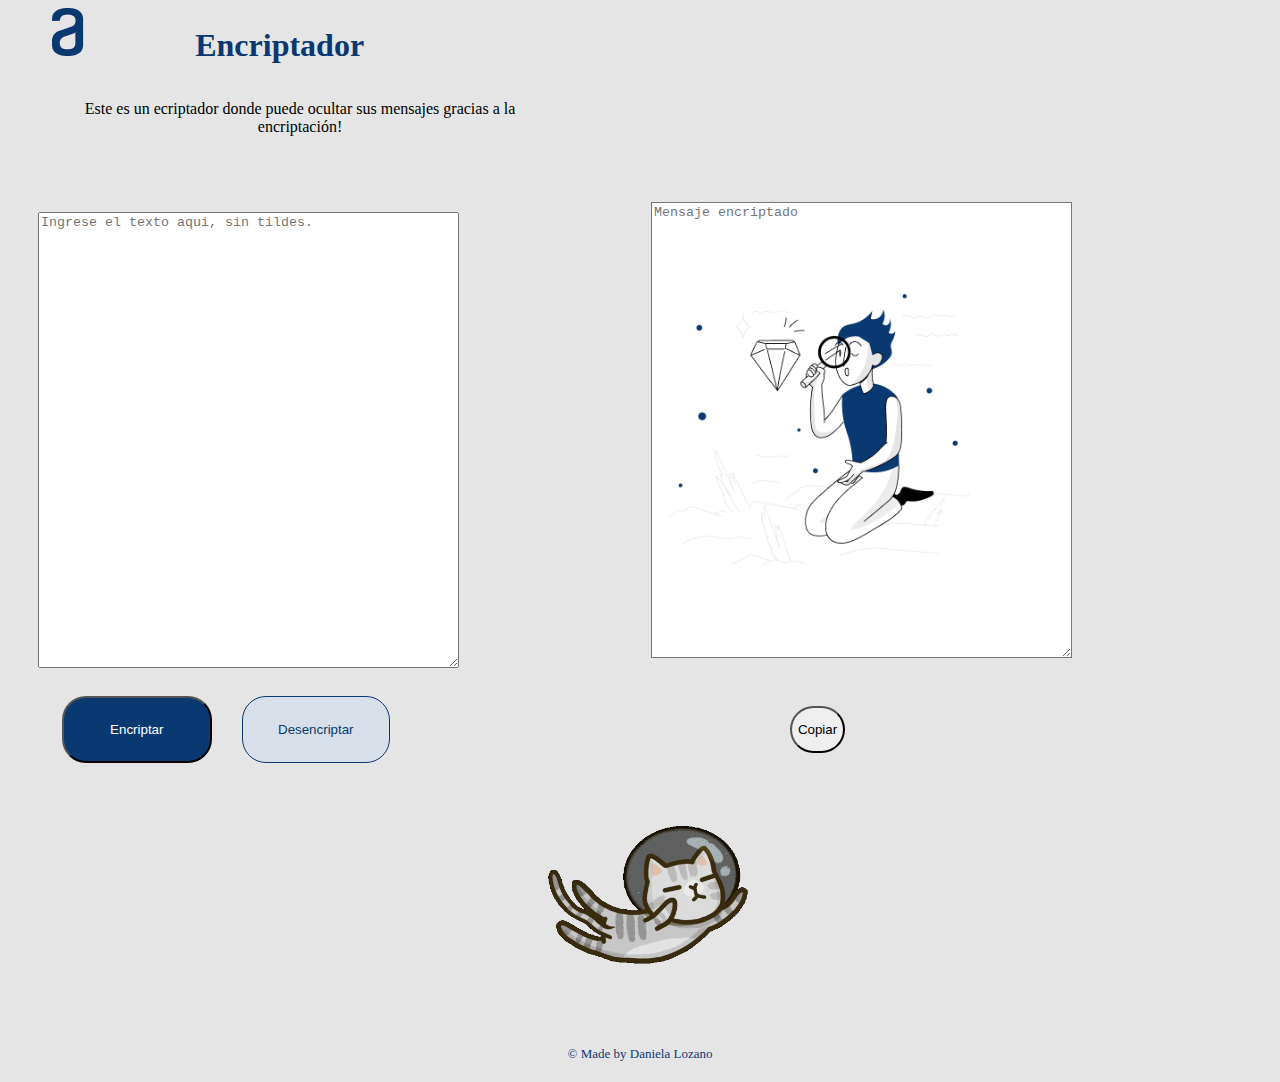
<file: index.html>
<!DOCTYPE html>
<html lang="es">
<head>
    <meta charset="UTF-8">
    <meta http-equiv="X-UA-Compatible" content="IE=edge">
    <meta name="viewport" content="width=device-width, initial-scale=1.0">
    <title>Encriptador de texto</title>

    <link rel="stylesheet" href="frontEncriptador.css">
</head>
<body>
    <header>
        <section>
            <img src="Imagenes/Logo.png" alt="Logo letra a">
            <h1>Encriptador</h1>
        </section>
    </header>
    <main>
        <section class="entradaTexto">
            <p>Este es un ecriptador donde puede ocultar sus mensajes gracias a la encriptación!</p>
            <textarea class="inputTexto" cols="50" rows="30" placeholder="Ingrese el texto aqui, sin tildes."></textarea>
            <!--<input type="text" id="txtEntradaTexto" placeholder="Ingrese su texto aqui" class="cajaTexto">-->
            <div class="botones">
                <button class="encriptar" onclick="btnEncriptar()">Encriptar</button>
                <!-- <input type="button" value="Encriptar" class="encriptar"> -->
                <button class="desencriptar" onclick="btnDesencriptar()">Desencriptar</button>
            </div>
            
        </section>
        <section class="salidaTexto"> <!--Resultado de encriptar-->
            <!--textarea es util para mas texto-->
            <textarea class="mensaje" cols="50" rows="30" placeholder="Mensaje encriptado"></textarea>
            <div class="botones">
                <button class="copiar" onclick="copiar()">Copiar</button>
            </div>
        </section>
    </main>   
    <script src="script.js"></script>
    <footer> <!--pie de pagina-->
        <section>
            <img src="Imagenes/gato.gif" alt="gato muestra" class="imgGato">
        </section>
        <section>
            <p class="copyright">&copy Made by Daniela Lozano</p>
        </section>
        
    </footer>
</body>
</html>
</file>
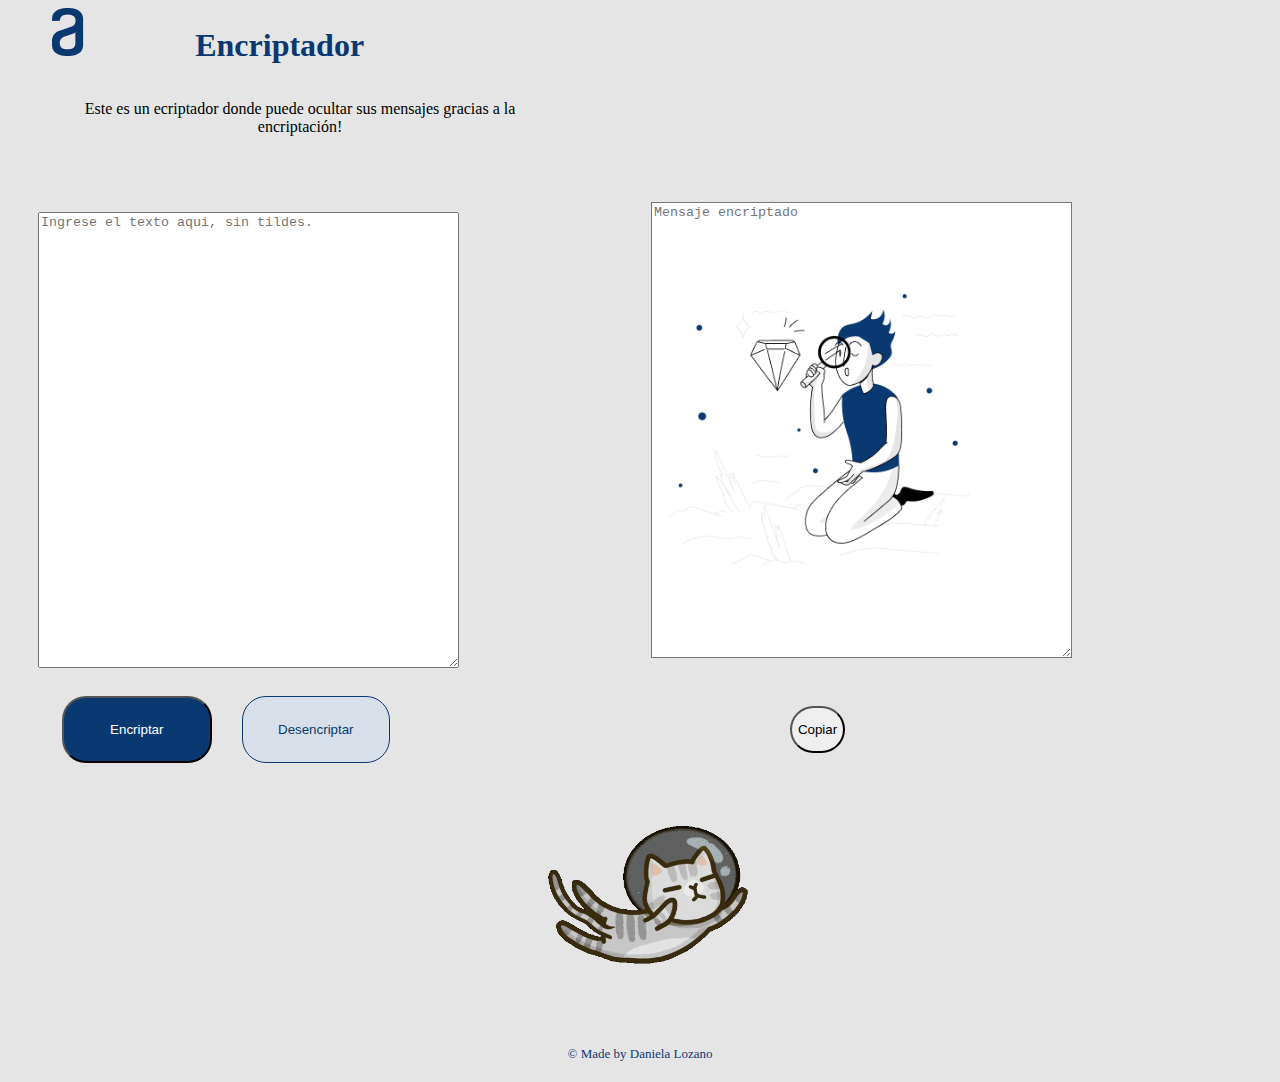
<file: estructura.html>
<!DOCTYPE html>
<html lang="es">
<head>
    <meta charset="UTF-8">
    <meta http-equiv="X-UA-Compatible" content="IE=edge">
    <meta name="viewport" content="width=device-width, initial-scale=1.0">
    <title>Encriptador de texto</title>

    <link rel="stylesheet" href="frontEncriptador.css">
</head>
<body>
    <header>
        <section>
            <img src="Imagenes/Logo.png" alt="Logo letra a">
            <h1>Encriptador</h1>
        </section>
    </header>
    <main>
        <section class="entradaTexto">
            <p>Este es un ecriptador donde puede ocultar sus mensajes gracias a la encriptación!</p>
            <textarea class="inputTexto" cols="50" rows="30" placeholder="Ingrese el texto aqui, sin tildes."></textarea>
            <!--<input type="text" id="txtEntradaTexto" placeholder="Ingrese su texto aqui" class="cajaTexto">-->
            <div class="botones">
                <button class="encriptar" onclick="btnEncriptar()">Encriptar</button>
                <!-- <input type="button" value="Encriptar" class="encriptar"> -->
                <button class="desencriptar" onclick="btnDesencriptar()">Desencriptar</button>
            </div>
            
        </section>
        <section class="salidaTexto"> <!--Resultado de encriptar-->
            <!--textarea es util para mas texto-->
            <textarea class="mensaje" cols="50" rows="30" placeholder="Mensaje encriptado"></textarea>
            <div class="botones">
                <button class="copiar" onclick="copiar()">Copiar</button>
            </div>
        </section>
    </main>   
    <script src="script.js"></script>
    <footer> <!--pie de pagina-->
        <section>
            <img src="Imagenes/gato.gif" alt="gato muestra" class="imgGato">
        </section>
        <section>
            <p class="copyright">&copy Made by Daniela Lozano</p>
        </section>
        
    </footer>
</body>
</html>
</file>
<file: frontEncriptador.css>
img, h1{
    display: inline;
}

h1{
    margin-left: 5%;
    color: #0A3871;
    font-size: 32px;
}

body{
    background-color: #E5E5E5;
}

.main{
    display: flex;/*Para que este horizontal*/
    margin-left: 80px;
    margin-bottom: 70px;
}

p{
    text-align: center;
    margin-left: 1%;
    padding-top: 20px;
}

.entradaTexto, .salidaTexto{
    display: inline-block;
}

.entradaTexto{
    padding-left: 30px;
}

.inputTexto{
    margin-top: 60px;
}

.botones{
    display: flex;
    flex-direction: row;
    padding: 24px;

    /**Posicion*/
    position: static;
    width: 328px;
    height: 67px;
    left: 0px;
    top: 0px; 

}


.encriptar{
    background: #0A3871;
    color: white;
    border-radius: 24px;
    
    position: static;
    width: 328px;
    height: 67px;
    left: 352px;
    top: 0px;
}

.encriptar:hover, .desencriptar:hover{
    background: gray;
}
.desencriptar{
    background: #D8DFE8;
    color: #0A3871;

    margin-left: 30px;
    position: static;
    width: 328px;
    height: 67px;
    left: 352px;
    top: 0px;

    border: 1px solid #0A3871;
    box-sizing: border-box;
    border-radius: 24px;

    
}

.informacion{
    font-size: 15px;
}

.mensaje{
    position: relative;
    margin-top: 20px;
    margin-left: 90px;
    background-image: url(Imagenes/Muñeco.png);
    background-repeat: no-repeat;
    background-position: 18px;
    background-size: 300px;
}

.copiar{
    position: relative;
    margin-top: 20px;
    margin-left: 205px;  
    border-radius: 24px;  
}

footer{
    text-align: center;
    display: inline;
}

.imgGato{
    display: inline;
    size: 20%;
    width: 20%;
    height: 20%;
}


.copyright{
    color: #0A3871;
    font-size: 13px;
    margin: 20px;
    
  
}


/*


.encriptar, .desencriptar{
    width: 328px;
    height: 67px;
    border-radius: 24px;
    padding: 24px;
    gap: 8px;
    stroke: solid;
    align-items: center;
    margin: 0 1.5%; /*Espacio externo entre los elementos*/ /*
    box-sizing: border-box;
    border: 1px solid #000000;

}

.encriptar{
    background: #0A3871;
}

.desencriptar{
    background: lightblue;
}
*/
</file>
